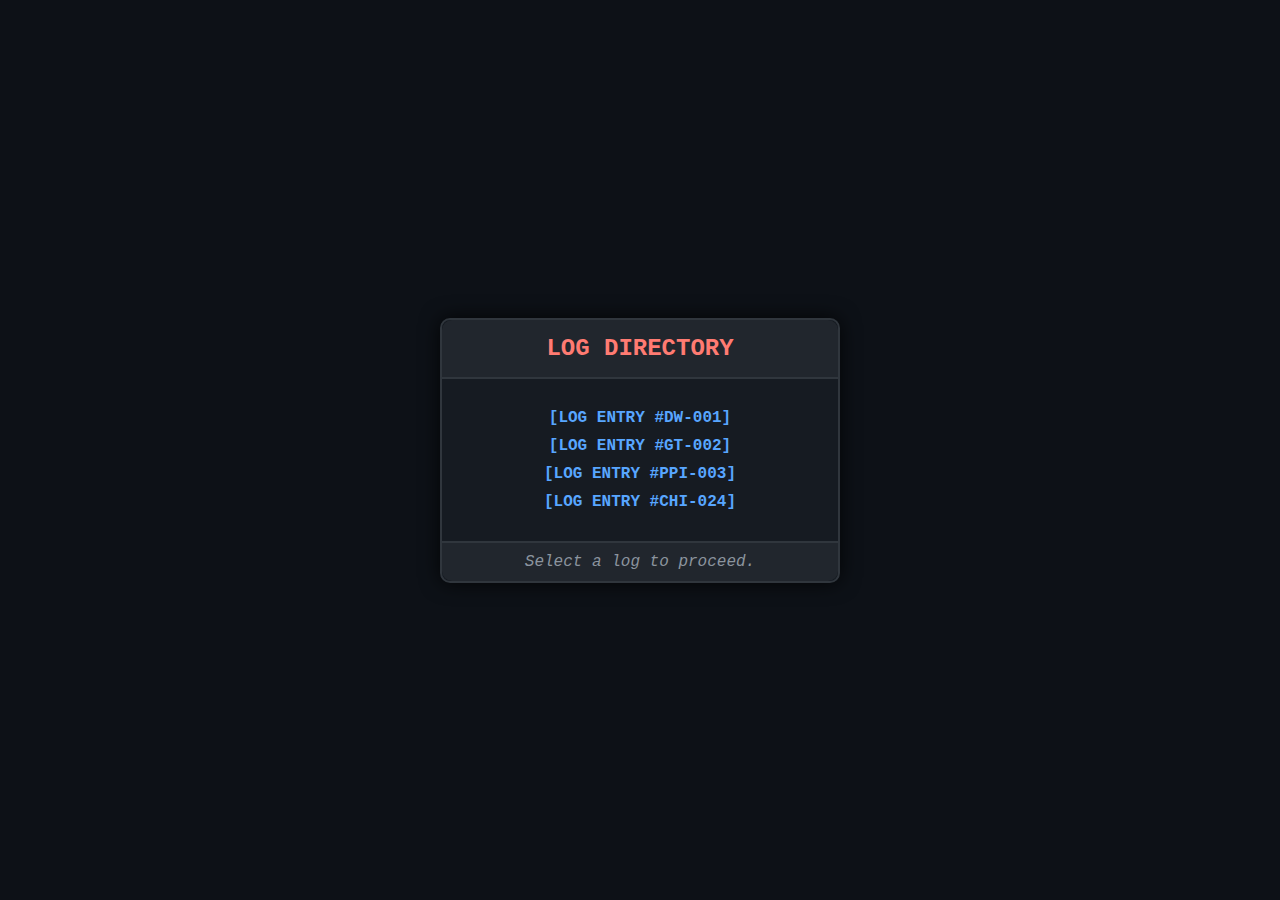
<file: lab_logs/index.html>
<!DOCTYPE html>
<html lang="en">
<head>
    <meta charset="UTF-8">
    <meta name="viewport" content="width=device-width, initial-scale=1.0">
    <link rel="stylesheet" href="/lab_logs/style.css">
    <title>Log Selection | syirezz.space</title>
</head>
<body>
    <div class="window">
        <header class="window-header">
            <h1>Log Directory</h1>
        </header>
        <section class="window-content">
            <ul class="log-list">
                <li><a href="/lab_logs/logs/dw-001/">[LOG ENTRY #DW-001]</a></li>
                <li><a href="/lab_logs/logs/GT-002/">[LOG ENTRY #GT-002]</a></li>
                <li><a href="/lab_logs/logs/PPI-003/">[LOG ENTRY #PPI-003]</a></li>
                <li><a href="/lab_logs/logs/CHI-024/">[LOG ENTRY #CHI-024]</a></li>
                <!-- <li><a href="log5.html">[LOG ENTRY #DW-005]</a></li> -->
            </ul>
        </section>
        <footer class="window-footer">
            <p>Select a log to proceed.</p>
        </footer>
    </div>
</body>
</html>
</file>
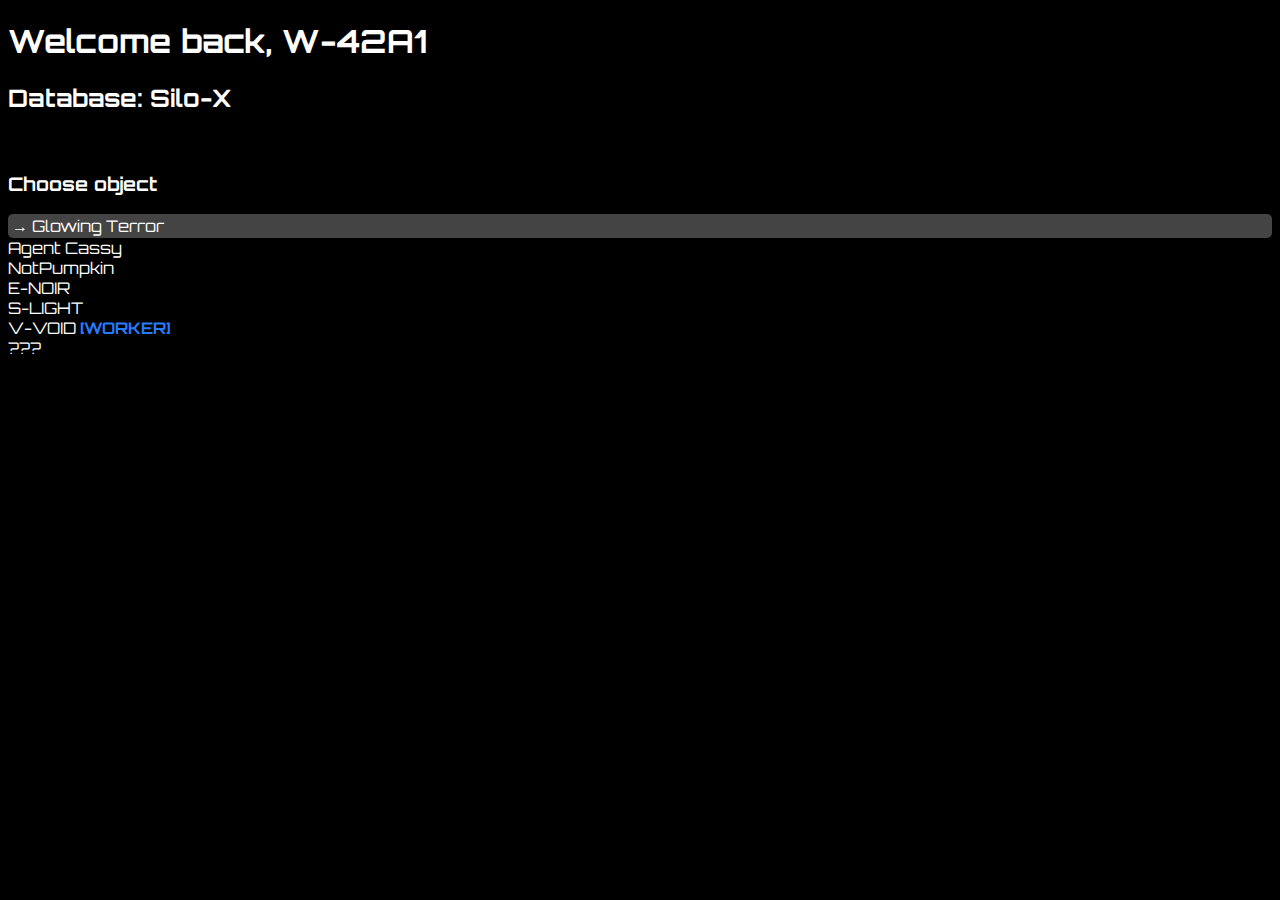
<file: md/index.html>
<!DOCTYPE html>
<html lang="en">
<head>
    <meta charset="UTF-8">
    <meta name="viewport" content="width=device-width, initial-scale=1.0">
    <title>???</title>
    <link rel="stylesheet" href="style.css">
    <style>
        .worker {
            color: #267BFB;
            font-weight: bold;
        }

        .selected {
            background-color: #444; /* Highlight selected item */
            border-radius: 5px;
            padding: 2px 4px;
        }
    </style>
</head>
<body>
    <h1>Welcome back, <span id="usernameDisplay"></span></h1>
    <h2>Database: Silo-X</h2><br>
    <h3>Choose object</h3>
    <ul>
        <li>Glowing Terror</li>
        <li>Agent Cassy</li>
        <li>NotPumpkin</li>
        <li>E-NOIR</li>
        <li>S-LIGHT</li>
        <li>V-VOID <span class="worker">[WORKER]</span></li>
        <li>???</li>
    </ul>
    
    <p class="output" style="display: none;"><span id="usernameDisplay"></span>@syirezz.space:</p>
    <div id="output"></div>

<script>
let nickname = localStorage.getItem("nickname");
const output = document.getElementById("output");
let selected = 0; // Ensure selected is defined globally

if (nickname == null) {
    const name = "W-" + Math.floor(Math.random() * 24000).toString(16).toUpperCase().padStart(4, '0');
    localStorage.setItem("nickname", name);
    nickname = name;
}

document.getElementById("usernameDisplay").textContent = nickname;

// Characteristics Data
const characteristicsData = {
    "Agent Cassy": {
        codeName: "Agent Cassy",
        room: "511",
        biological: {
            species: "Hybrid of Cat and Cheese",
            age: "14 years",
            height: "6’0” (183 cm)",
            weight: "135–155 lbs (61–70 kg)"
        },
        features: [
            "Manipulation Form: In its processed cheese form, it can change its shape, stretch, or fit through narrow spaces.",
        ],
        origin: {
            birthplace: "Depths Global Corporation",
            backstory: "Born in a secret lab, Cassy was created by fusing cheese and cat DNA. Raised in isolation by scientists."
        }
    },
    "Glowing Terror": {
        codeName: "Glowing Terror",
        room: "[REDACTED]",
        biological: {
            species: "Hybrid of Shark and Candle",
            age: "15 years",
            height: "[REDACTED]",
            weight: "[REDACTED]"
        },
        features: [
            "Luminous fins that glow in the dark.",
            "Strong, agile body for swift underwater movement."
        ],
        origin: {
            birthplace: "[REDACTED]",
            backstory: "Born in the depths of the ocean, exposed to bioluminescent algae, created from shark and candle DNA."
        }
    },
    "NotPumpkin": {
        codeName: "NotPumpkin",
        room: "512",
        biological: {
            species: "Hybrid of Cat and Pumpkin",
            age: "18 years",
            height: "5'6\" (168 cm)",
            weight: "120–140 lbs (54–64 kg)"
        },
        features: [
            "[REDACTED] - Sightings continue."
        ],
        origin: {
            birthplace: "[Depths Global Corporation]",
            backstory: "Created in the laboratory of Depths Global Corporation, the character was originally conceived as a bio-hybrid for scientific experiments. However, thanks to its unique characteristics and cute appearance, she quickly became a favorite among the laboratory staff."
        }
    },
    "E-NOIR": {
        codeName: "E-NOIR",
        room: "513",
        biological: {
            species: "Hybrid of Cat and [REDACTED]",
            age: "5 years",
            height: "5'5\" (165 cm)",
            weight: "110 lbs (49 kg)"
        },
        features: [
            "One Arm: The tail functions as an arm, enabling actions that require grasping and manipulating objects.",
            "Fusion: Can become one with S-LIGHT.",
            "Unique Ability: Can blend into shadows, becoming nearly invisible in low light."
        ],
        origin: {
            birthplace: "The Enchanted Forest",
            backstory: "E-NOIR was created in a secret laboratory where various animal DNA was combined to produce unique hybrids. They were designed to possess both cunning intelligence and agility, making them adept at stealth and strategy."
        }
    },
    "S-LIGHT": {
        codeName: "S-LIGHT",
        room: "514",
        biological: {
            species: "Hybrid of Cat and [REDACTED]",
            age: "5 years",
            height: "5'5\" (165 cm)",
            weight: "110 lbs (49 kg)"
        },
        features: [
            "One Arm: The tail functions as an arm, enabling actions that require grasping and manipulating objects.",
            "Fusion: Can become one with E-NOIR.",
            "Unique Ability: Emits a soft glow that can illuminate dark areas, providing comfort and safety."
        ],
        origin: {
            birthplace: "The Enchanted Garden",
            backstory: "S-LIGHT was engineered to be the light counterpart to E-NOIR, combining traits of speed and gentleness. They were part of an experiment to create balance between light and darkness, serving as a beacon of hope in shadowy situations."
        }
    },
    "V-VOID [WORKER]": {
        codeName: "V-VOID",
        room: "510",
        biological: {
            species: "Hybrid of Cat and [REDACTED]",
            age: "13 years",
            height: "160 cm",
            weight: "52 kg"
        },
        features: [
            "Occasional Ability: Has a unique ability to make objects in their hands pass through solid matter at will. This ability is especially useful when retrieving items from tight or hard-to-reach spaces."
        ],
        origin: {
            birthplace: "[REDACTED FOR PRIVACY]",
            backstory: "Living in a city where east meets west, Syirezz became interested in solving complex problems early on. They often experiment with ways to enhance their unique abilities, finding parallels between their talent and the laws of physics, especially when studying object manipulation."
        }
    }
};

// Update selection highlighting
const updateSelection = () => {
    document.querySelectorAll("ul li").forEach((el, i) => {
        if (i === selected) {
            el.classList.add("selected");
            el.innerHTML = "→ " + el.innerHTML.replace(/^→\s*/, '');
        } else {
            el.classList.remove("selected");
            el.innerHTML = el.innerHTML.replace(/^→\s*/, '');
        }
    });
};

document.onkeydown = function (e) {
    switch (e.key) {
        case "ArrowUp":
            selected--; // Move up
            break;
        case "ArrowDown":
            selected++; // Move down
            break;
        case "Enter":
            output.innerHTML = ""; // Clear previous output
            const item = document.querySelectorAll("ul li")[selected].textContent.replace(/^→\s*/, '');

            // if (item === "Glowing Terror") {

            if (item === "???") {
                // Handle "???" differently
                const p = document.createElement("p");
                p.classList.add("error");
                p.textContent = "Error: Object details are not available in the database.";
                output.appendChild(p);
            } else {
                // Normal card generation
                const card = document.createElement("div");
                // card.style.border = "1px solid white";
                // card.style.padding = "10px";
                // card.style.borderRadius = "10px";
                card.style.marginTop = "20px";
                // card.style.textAlign = "center";

                // Add image
                const img = document.createElement("img");
                img.src = `/assets/objects/${item.toLowerCase().replace(/\s+/g, '')}.png`;
                img.alt = item;
                img.style.width = "150px";
                img.style.height = "150px";
                img.style.objectFit = "contain";
                img.style.backgroundColor = "#D9D9D9";
                img.style.padding = "10px";
                img.style.borderRadius = "10px";

                // Add details
                const data = characteristicsData[item];
                const h1 = document.createElement("h1");
                h1.textContent = `${data.codeName} (Room: ${data.room})`;

                const bio = document.createElement("p");
                bio.innerHTML = `
                    <strong>Biological Characteristics:</strong><br>
                    Species: ${data.biological.species}<br>
                    Age: ${data.biological.age}<br>
                    Height: ${data.biological.height}<br>
                    Weight: ${data.biological.weight}<br>
                `;

                const features = document.createElement("ul");
                data.features.forEach((feature) => {
                    const li = document.createElement("li");
                    li.textContent = feature;
                    features.appendChild(li);
                });

                const origin = document.createElement("p");
                origin.innerHTML = `
                    <strong>Origin:</strong><br>
                    Birthplace: ${data.origin.birthplace}<br>
                    Backstory: ${data.origin.backstory}<br>
                `;

                // Append all to card
                card.appendChild(img);
                card.appendChild(h1);
                card.appendChild(bio);
                card.appendChild(features);
                card.appendChild(origin);

                // Display the card
                output.appendChild(card);
            }
            break;
    }

    selected = Math.max(0, Math.min(selected, document.querySelectorAll("ul li").length - 1)); // Keep selection in range
    updateSelection();
};

// Initialize
updateSelection();
</script>
</body>
</html>
</file>
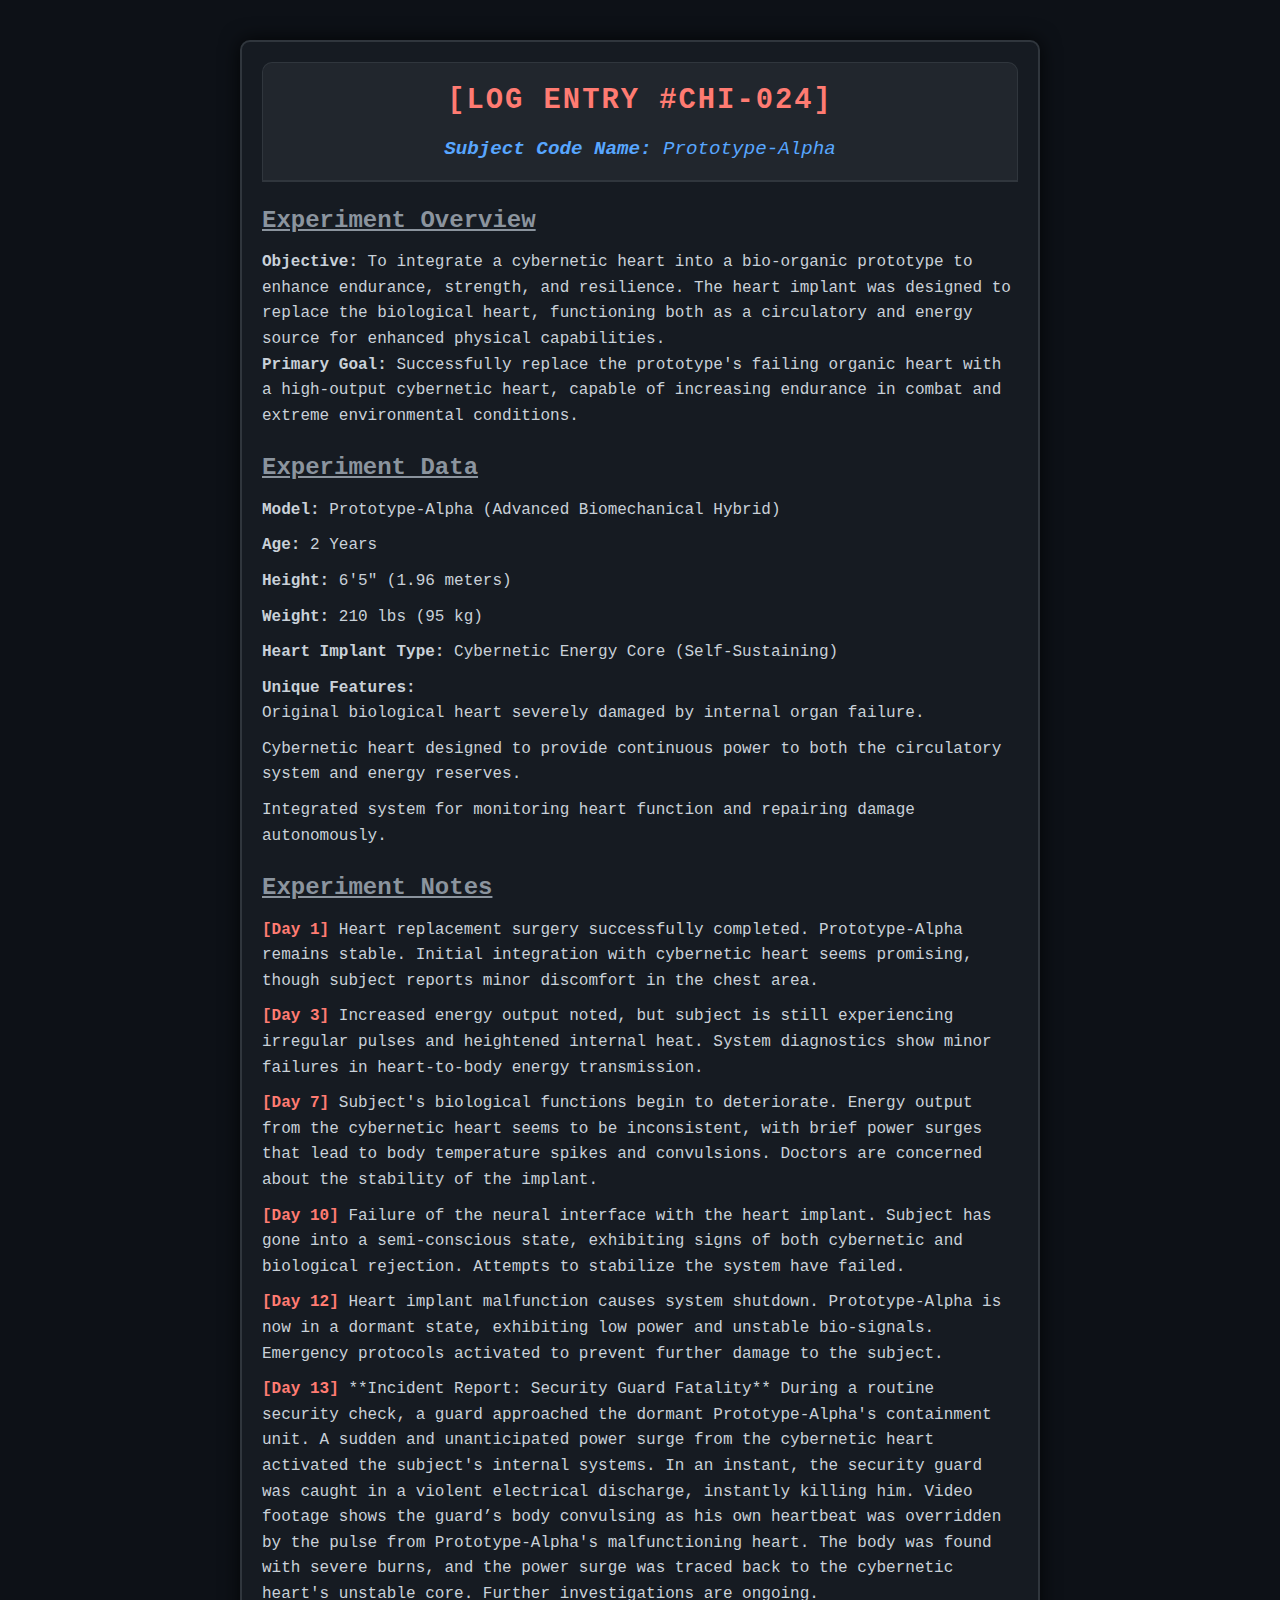
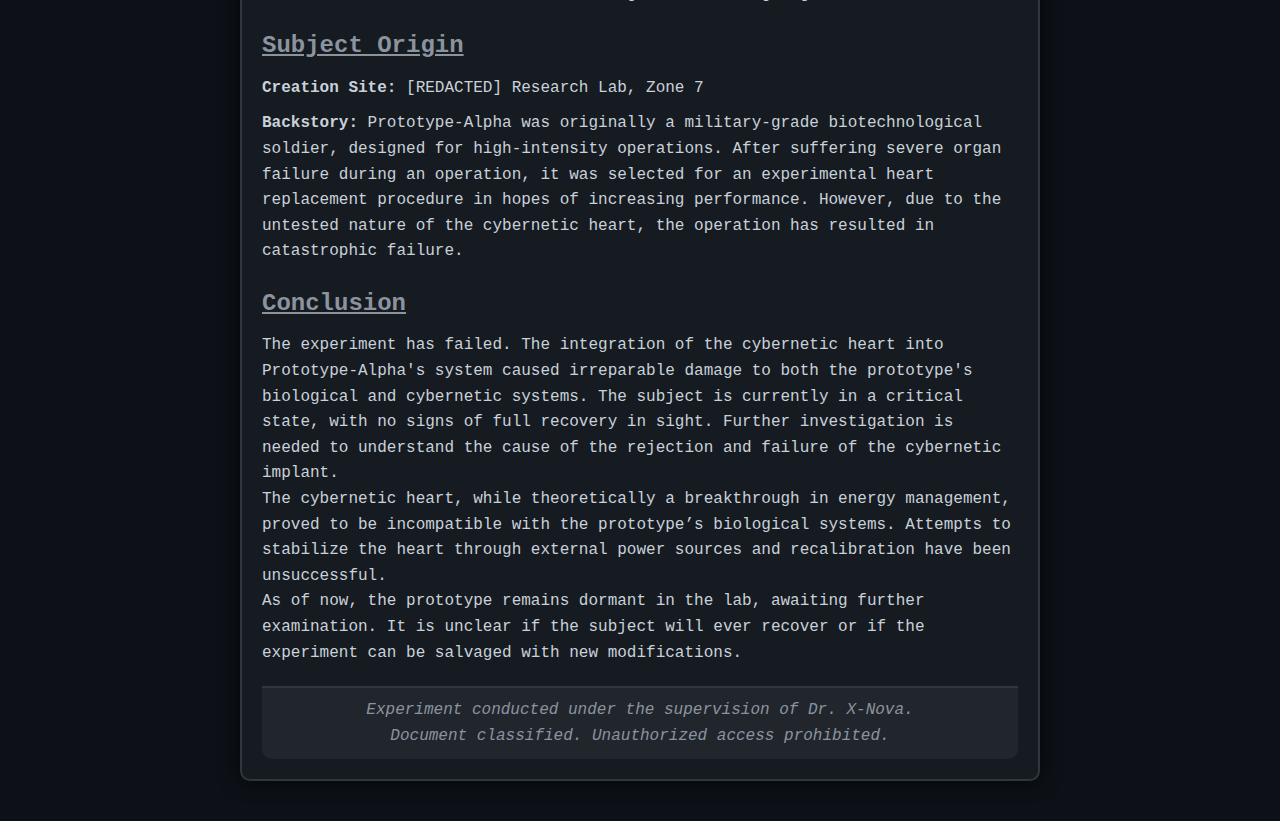
<file: lab_logs/logs/CHI-024/index.html>
<!DOCTYPE html>
<html lang="en">
<head>
    <meta charset="UTF-8">
    <meta name="viewport" content="width=device-width, initial-scale=1.0">
    <link rel="stylesheet" href="../logs.css">
    <title>Experiment Log: Failed Cybernetic Heart Implant | syirezz.space</title>
</head>
<body>
    <div class="experiment-log">
        <header class="experiment-header">
            <h1>[LOG ENTRY #CHI-024]</h1>
            <p><strong>Subject Code Name:</strong> Prototype-Alpha</p>
        </header>
        
        <section class="experiment-details">
            <h2>Experiment Overview</h2>
            <p>
                <strong>Objective:</strong> To integrate a cybernetic heart into a bio-organic prototype to enhance endurance, strength, and resilience. The heart implant was designed to replace the biological heart, functioning both as a circulatory and energy source for enhanced physical capabilities.
            </p>
            <p>
                <strong>Primary Goal:</strong> Successfully replace the prototype's failing organic heart with a high-output cybernetic heart, capable of increasing endurance in combat and extreme environmental conditions.
            </p>
        </section>

        <section class="experiment-data">
            <h2>Experiment Data</h2>
            <ul>
                <li><strong>Model:</strong> Prototype-Alpha (Advanced Biomechanical Hybrid)</li>
                <li><strong>Age:</strong> 2 Years</li>
                <li><strong>Height:</strong> 6'5" (1.96 meters)</li>
                <li><strong>Weight:</strong> 210 lbs (95 kg)</li>
                <li><strong>Heart Implant Type:</strong> Cybernetic Energy Core (Self-Sustaining)</li>
                <li><strong>Unique Features:</strong>
                    <ul>
                        <li>Original biological heart severely damaged by internal organ failure.</li>
                        <li>Cybernetic heart designed to provide continuous power to both the circulatory system and energy reserves.</li>
                        <li>Integrated system for monitoring heart function and repairing damage autonomously.</li>
                    </ul>
                </li>
            </ul>
        </section>

        <section class="experiment-logs">
            <h2>Experiment Notes</h2>
            <ul>
                <li><strong>[Day 1]</strong> Heart replacement surgery successfully completed. Prototype-Alpha remains stable. Initial integration with cybernetic heart seems promising, though subject reports minor discomfort in the chest area.</li>
                <li><strong>[Day 3]</strong> Increased energy output noted, but subject is still experiencing irregular pulses and heightened internal heat. System diagnostics show minor failures in heart-to-body energy transmission.</li>
                <li><strong>[Day 7]</strong> Subject's biological functions begin to deteriorate. Energy output from the cybernetic heart seems to be inconsistent, with brief power surges that lead to body temperature spikes and convulsions. Doctors are concerned about the stability of the implant.</li>
                <li><strong>[Day 10]</strong> Failure of the neural interface with the heart implant. Subject has gone into a semi-conscious state, exhibiting signs of both cybernetic and biological rejection. Attempts to stabilize the system have failed.</li>
                <li><strong>[Day 12]</strong> Heart implant malfunction causes system shutdown. Prototype-Alpha is now in a dormant state, exhibiting low power and unstable bio-signals. Emergency protocols activated to prevent further damage to the subject.</li>
                <li><strong>[Day 13]</strong> **Incident Report: Security Guard Fatality**  
                During a routine security check, a guard approached the dormant Prototype-Alpha's containment unit. A sudden and unanticipated power surge from the cybernetic heart activated the subject's internal systems. In an instant, the security guard was caught in a violent electrical discharge, instantly killing him. Video footage shows the guard’s body convulsing as his own heartbeat was overridden by the pulse from Prototype-Alpha's malfunctioning heart. The body was found with severe burns, and the power surge was traced back to the cybernetic heart's unstable core. Further investigations are ongoing.</li>
            </ul>
        </section>

        <section class="experiment-origin">
            <h2>Subject Origin</h2>
            <ul>
                <li><strong>Creation Site:</strong> [REDACTED] Research Lab, Zone 7</li>
                <li><strong>Backstory:</strong> Prototype-Alpha was originally a military-grade biotechnological soldier, designed for high-intensity operations. After suffering severe organ failure during an operation, it was selected for an experimental heart replacement procedure in hopes of increasing performance. However, due to the untested nature of the cybernetic heart, the operation has resulted in catastrophic failure.</li>
            </ul>
        </section>

        <section class="experiment-conclusion">
            <h2>Conclusion</h2>
            <p>
                The experiment has failed. The integration of the cybernetic heart into Prototype-Alpha's system caused irreparable damage to both the prototype's biological and cybernetic systems. The subject is currently in a critical state, with no signs of full recovery in sight. Further investigation is needed to understand the cause of the rejection and failure of the cybernetic implant.
            </p>
            <p>
                The cybernetic heart, while theoretically a breakthrough in energy management, proved to be incompatible with the prototype’s biological systems. Attempts to stabilize the heart through external power sources and recalibration have been unsuccessful.
            </p>
            <p>
                As of now, the prototype remains dormant in the lab, awaiting further examination. It is unclear if the subject will ever recover or if the experiment can be salvaged with new modifications.
            </p>
        </section>

        <footer class="experiment-footer">
            <p>Experiment conducted under the supervision of Dr. X-Nova.</p>
            <p>Document classified. Unauthorized access prohibited.</p>
        </footer>
    </div>
</body>
</html>
</file>
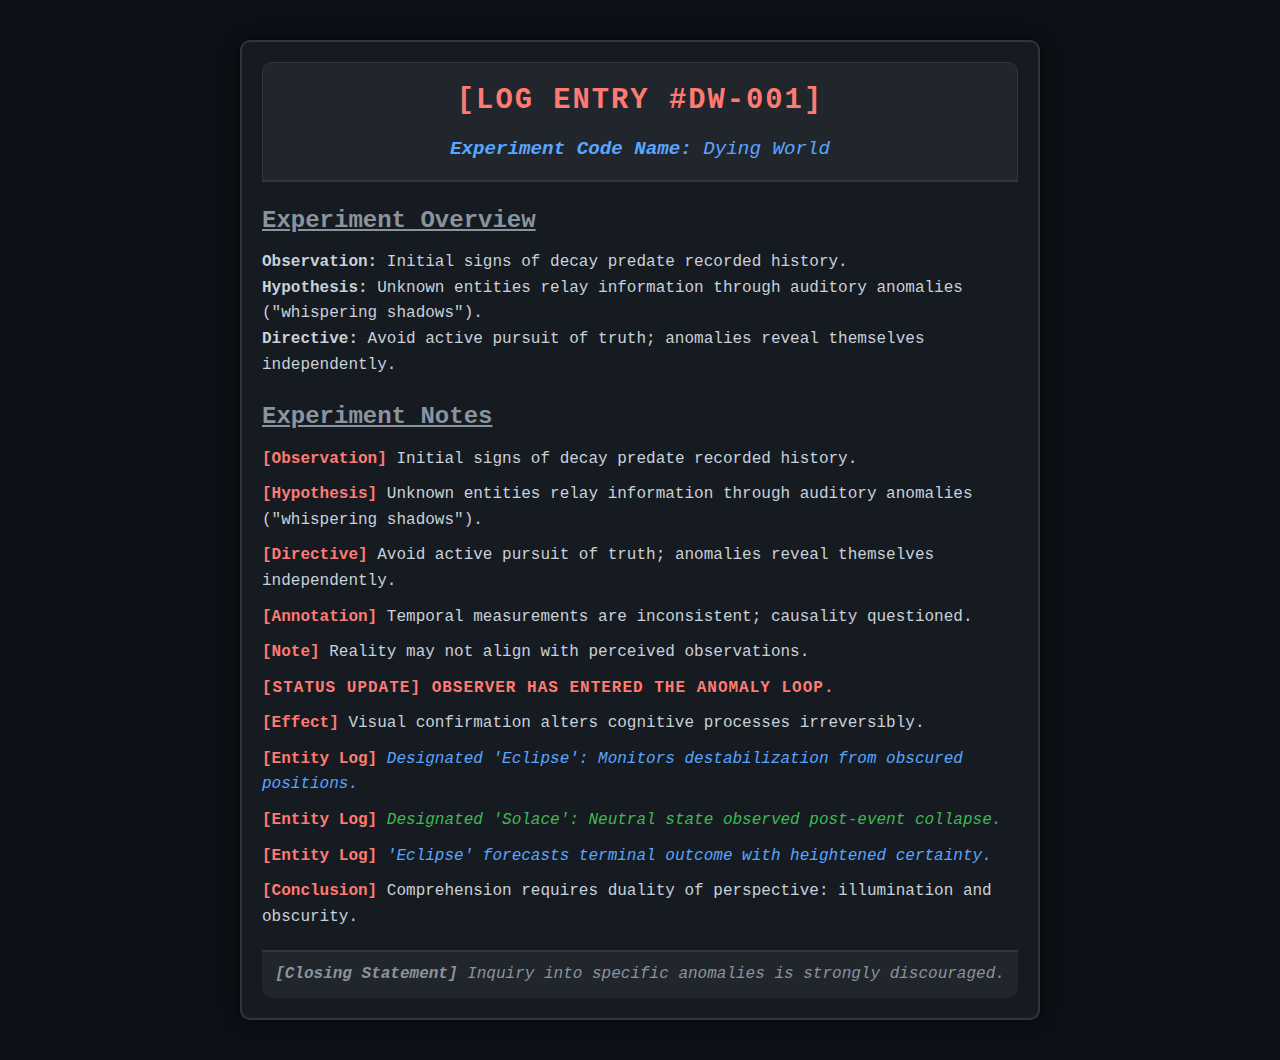
<file: lab_logs/logs/dw-001/index.html>
<!DOCTYPE html>
<html lang="en">
<head>
    <meta charset="UTF-8">
    <meta name="viewport" content="width=device-width, initial-scale=1.0">
    <link rel="stylesheet" href="../logs.css">
    <title>Experiment Log: Dying World | syirezz.space</title>
</head>
<body>
    <div class="experiment-log">
        <header class="experiment-header">
            <h1>[LOG ENTRY #DW-001]</h1>
            <p><strong>Experiment Code Name:</strong> Dying World </p>
        </header>
        
        <section class="experiment-details">
            <h2>Experiment Overview</h2>
            <p>
                <strong>Observation:</strong> Initial signs of decay predate recorded history. 
                <br>
                <strong>Hypothesis:</strong> Unknown entities relay information through auditory anomalies ("whispering shadows").
                <br>
                <strong>Directive:</strong> Avoid active pursuit of truth; anomalies reveal themselves independently.
            </p>
        </section>

        <section class="experiment-logs">
            <h2>Experiment Notes</h2>
            <ul>
                <li><strong>[Observation]</strong> Initial signs of decay predate recorded history.</li>
                <li><strong>[Hypothesis]</strong> Unknown entities relay information through auditory anomalies ("whispering shadows").</li>
                <li><strong>[Directive]</strong> Avoid active pursuit of truth; anomalies reveal themselves independently.</li>
                <li class="hint" style="display: none;"><strong>[Warning]</strong> <span class="hidden">Subject advised to disengage before comprehension escalates.</span></li>
                <li><strong>[Annotation]</strong> Temporal measurements are inconsistent; causality questioned.</li>
                <li><strong>[Note]</strong> Reality may not align with perceived observations.</li>
                <li class="hidden-message"><strong>[Status Update]</strong> Observer has entered the anomaly loop.</li>
                <li><strong>[Effect]</strong> Visual confirmation alters cognitive processes irreversibly.</li>
                <li><strong>[Entity Log]</strong> <span class="eclipse">Designated 'Eclipse': Monitors destabilization from obscured positions.</span></li>
                <li><strong>[Entity Log]</strong> <span class="solace">Designated 'Solace': Neutral state observed post-event collapse.</span></li>
                <li><strong>[Entity Log]</strong> <span class="eclipse">'Eclipse' forecasts terminal outcome with heightened certainty.</span></li>
                <li><strong>[Conclusion]</strong> Comprehension requires duality of perspective: illumination and obscurity.</li>
            </ul>
        </section>

        <footer class="experiment-footer">
            <p><strong>[Closing Statement]</strong> Inquiry into specific anomalies is strongly discouraged.</p>
        </footer>
    </div>
</body>
</html>
</file>
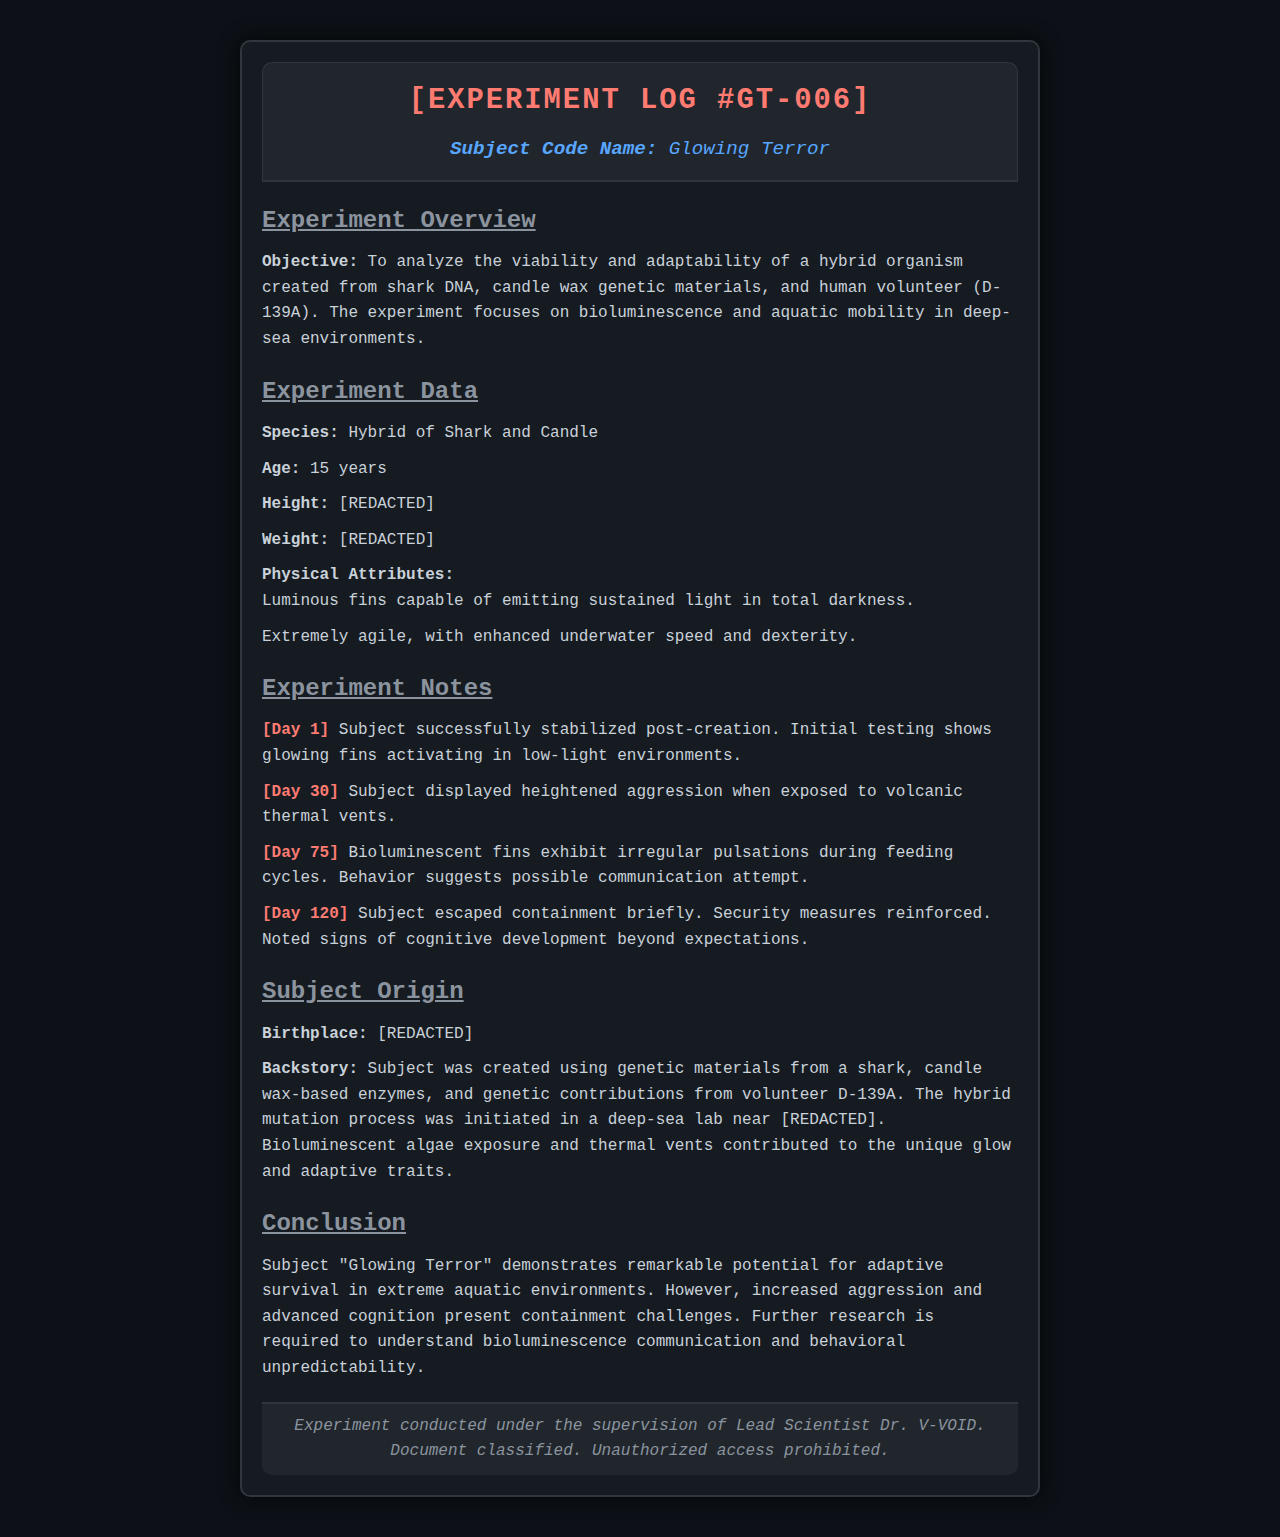
<file: lab_logs/logs/GT-002/index.html>
<!DOCTYPE html>
<html lang="en">
<head>
    <meta charset="UTF-8">
    <meta name="viewport" content="width=device-width, initial-scale=1.0">
    <link rel="stylesheet" href="../logs.css">
    <title>Experiment Log #GT-002 | syirezz.space</title>
</head>
<body>
    <div class="experiment-log">
        <header class="experiment-header">
            <h1>[EXPERIMENT LOG #GT-006]</h1>
            <p><strong>Subject Code Name:</strong> Glowing Terror</p>
        </header>
        <section class="experiment-details">
            <h2>Experiment Overview</h2>
            <p>
                <strong>Objective:</strong> To analyze the viability and adaptability of a hybrid organism created from 
                shark DNA, candle wax genetic materials, and human volunteer (D-139A). The experiment focuses on 
                bioluminescence and aquatic mobility in deep-sea environments.
            </p>
        </section>

        <section class="experiment-data">
            <h2>Experiment Data</h2>
            <ul>
                <li><strong>Species:</strong> Hybrid of Shark and Candle</li>
                <li><strong>Age:</strong> 15 years</li>
                <li><strong>Height:</strong> [REDACTED]</li>
                <li><strong>Weight:</strong> [REDACTED]</li>
                <li><strong>Physical Attributes:</strong>
                    <ul>
                        <li>Luminous fins capable of emitting sustained light in total darkness.</li>
                        <li>Extremely agile, with enhanced underwater speed and dexterity.</li>
                    </ul>
                </li>
            </ul>
        </section>

        <section class="experiment-logs">
            <h2>Experiment Notes</h2>
            <ul>
                <li><strong>[Day 1]</strong> Subject successfully stabilized post-creation. Initial testing shows glowing fins activating in low-light environments.</li>
                <li><strong>[Day 30]</strong> Subject displayed heightened aggression when exposed to volcanic thermal vents.</li>
                <li><strong>[Day 75]</strong> Bioluminescent fins exhibit irregular pulsations during feeding cycles. Behavior suggests possible communication attempt.</li>
                <li><strong>[Day 120]</strong> Subject escaped containment briefly. Security measures reinforced. Noted signs of cognitive development beyond expectations.</li>
            </ul>
        </section>

        <section class="experiment-origin">
            <h2>Subject Origin</h2>
            <ul>
                <li><strong>Birthplace:</strong> [REDACTED]</li>
                <li>
                    <strong>Backstory:</strong> Subject was created using genetic materials from a shark, candle wax-based enzymes, 
                    and genetic contributions from volunteer D-139A. The hybrid mutation process was initiated in a deep-sea lab near [REDACTED]. 
                    Bioluminescent algae exposure and thermal vents contributed to the unique glow and adaptive traits.
                </li>
            </ul>
        </section>

        <section class="experiment-conclusion">
            <h2>Conclusion</h2>
            <p>
                Subject "Glowing Terror" demonstrates remarkable potential for adaptive survival in extreme aquatic environments. 
                However, increased aggression and advanced cognition present containment challenges. Further research is required 
                to understand bioluminescence communication and behavioral unpredictability.
            </p>
        </section>

        <footer class="experiment-footer">
            <p>Experiment conducted under the supervision of Lead Scientist Dr. V-VOID.</p>
            <p>Document classified. Unauthorized access prohibited.</p>
        </footer>
    </div>
</body>
</html>
</file>
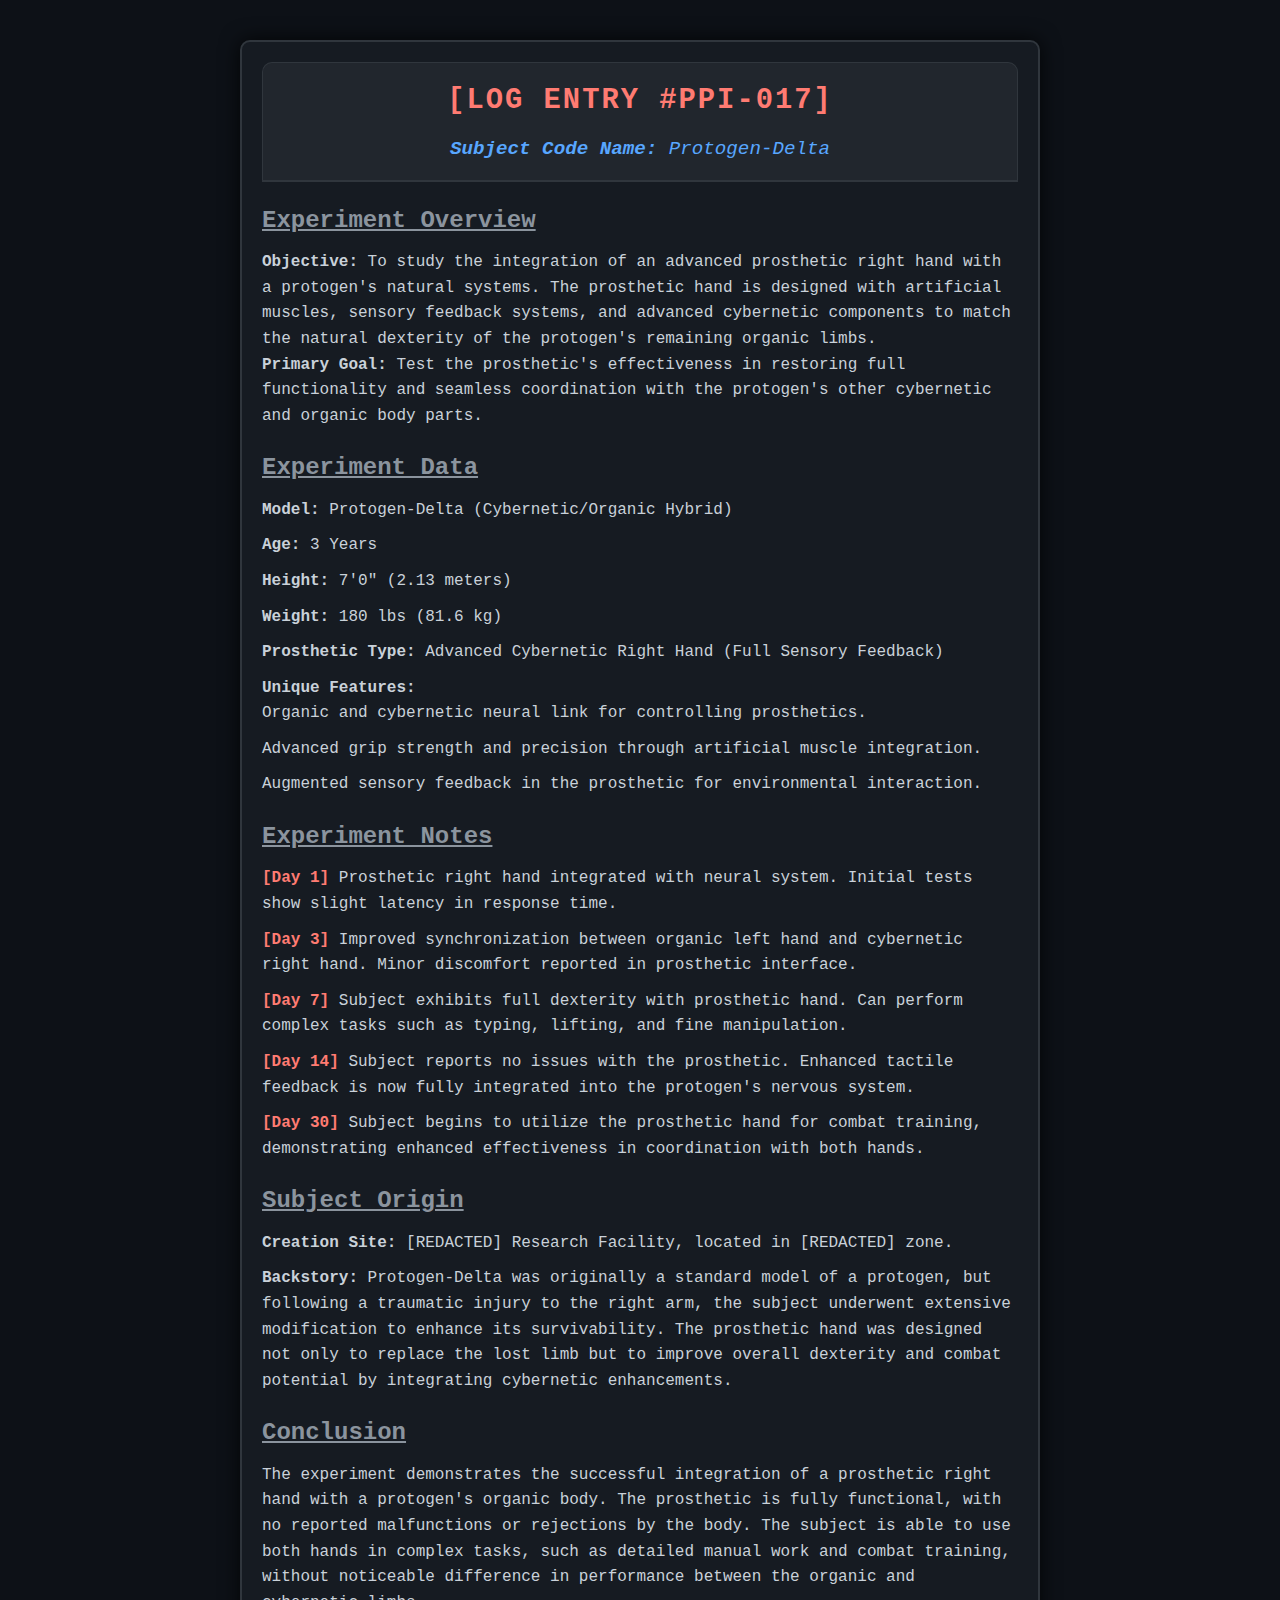
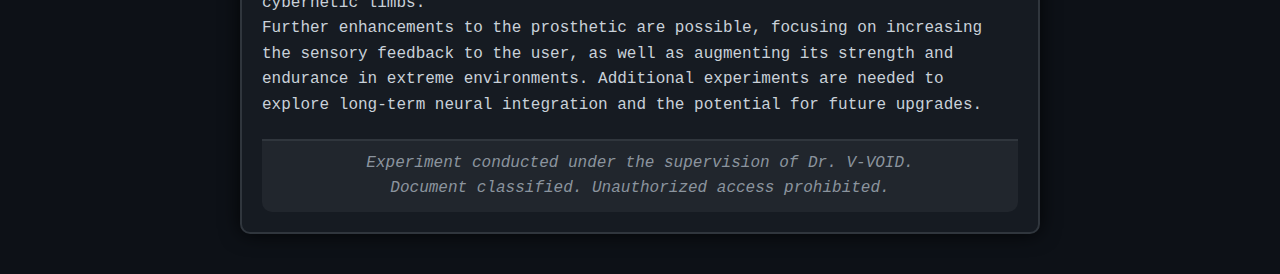
<file: lab_logs/logs/PPI-003/index.html>
<!DOCTYPE html>
<html lang="en">
<head>
    <meta charset="UTF-8">
    <meta name="viewport" content="width=device-width, initial-scale=1.0">
    <link rel="stylesheet" href="../logs.css">
    <title>Experiment Log: Protogen with Prosthetic Integration | syirezz.space</title>
</head>
<body>
    <div class="experiment-log">
        <header class="experiment-header">
            <h1>[LOG ENTRY #PPI-017]</h1>
            <p><strong>Subject Code Name:</strong> Protogen-Delta</p>
        </header>
        
        <section class="experiment-details">
            <h2>Experiment Overview</h2>
            <p>
                <strong>Objective:</strong> To study the integration of an advanced prosthetic right hand with a protogen's natural systems. The prosthetic hand is designed with artificial muscles, sensory feedback systems, and advanced cybernetic components to match the natural dexterity of the protogen's remaining organic limbs.
            </p>
            <p>
                <strong>Primary Goal:</strong> Test the prosthetic's effectiveness in restoring full functionality and seamless coordination with the protogen's other cybernetic and organic body parts.
            </p>
        </section>

        <section class="experiment-data">
            <h2>Experiment Data</h2>
            <ul>
                <li><strong>Model:</strong> Protogen-Delta (Cybernetic/Organic Hybrid)</li>
                <li><strong>Age:</strong> 3 Years</li>
                <li><strong>Height:</strong> 7'0" (2.13 meters)</li>
                <li><strong>Weight:</strong> 180 lbs (81.6 kg)</li>
                <li><strong>Prosthetic Type:</strong> Advanced Cybernetic Right Hand (Full Sensory Feedback)</li>
                <li><strong>Unique Features:</strong>
                    <ul>
                        <li>Organic and cybernetic neural link for controlling prosthetics.</li>
                        <li>Advanced grip strength and precision through artificial muscle integration.</li>
                        <li>Augmented sensory feedback in the prosthetic for environmental interaction.</li>
                    </ul>
                </li>
            </ul>
        </section>

        <section class="experiment-logs">
            <h2>Experiment Notes</h2>
            <ul>
                <li><strong>[Day 1]</strong> Prosthetic right hand integrated with neural system. Initial tests show slight latency in response time.</li>
                <li><strong>[Day 3]</strong> Improved synchronization between organic left hand and cybernetic right hand. Minor discomfort reported in prosthetic interface.</li>
                <li><strong>[Day 7]</strong> Subject exhibits full dexterity with prosthetic hand. Can perform complex tasks such as typing, lifting, and fine manipulation.</li>
                <li><strong>[Day 14]</strong> Subject reports no issues with the prosthetic. Enhanced tactile feedback is now fully integrated into the protogen's nervous system.</li>
                <li><strong>[Day 30]</strong> Subject begins to utilize the prosthetic hand for combat training, demonstrating enhanced effectiveness in coordination with both hands.</li>
            </ul>
        </section>

        <section class="experiment-origin">
            <h2>Subject Origin</h2>
            <ul>
                <li><strong>Creation Site:</strong> [REDACTED] Research Facility, located in [REDACTED] zone.</li>
                <li><strong>Backstory:</strong> Protogen-Delta was originally a standard model of a protogen, but following a traumatic injury to the right arm, the subject underwent extensive modification to enhance its survivability. The prosthetic hand was designed not only to replace the lost limb but to improve overall dexterity and combat potential by integrating cybernetic enhancements.</li>
            </ul>
        </section>

        <section class="experiment-conclusion">
            <h2>Conclusion</h2>
            <p>
                The experiment demonstrates the successful integration of a prosthetic right hand with a protogen's organic body. The prosthetic is fully functional, with no reported malfunctions or rejections by the body. The subject is able to use both hands in complex tasks, such as detailed manual work and combat training, without noticeable difference in performance between the organic and cybernetic limbs.
            </p>
            <p>
                Further enhancements to the prosthetic are possible, focusing on increasing the sensory feedback to the user, as well as augmenting its strength and endurance in extreme environments. Additional experiments are needed to explore long-term neural integration and the potential for future upgrades.
            </p>
        </section>

        <footer class="experiment-footer">
            <p>Experiment conducted under the supervision of Dr. V-VOID.</p>
            <p>Document classified. Unauthorized access prohibited.</p>
        </footer>
    </div>
</body>
</html>
</file>
<file: md/style.css>
@import url('https://fonts.googleapis.com/css2?family=Orbitron:wght@700&display=swap'); /* Orbitron font for futuristic look */

body {
    font-family: 'Orbitron', sans-serif;
    color: white;
    background-color: black;
}

ul {
    list-style-type: none;
    margin: 0;
    padding: 0;
}

.error {
    color: red;
    font-size: large;
}

li {
    color: white; /* Default color for list items */
}

.worker {
    color: #267BFB !important; /* Force the color to apply */
    font-weight: bold;         /* Additional styling */
}

.selected {
    background-color: #444;
    border-radius: 5px;
    padding: 2px 4px;
}
</file>
<file: lab_logs/style.css>
/* General Reset */
* {
    margin: 0;
    padding: 0;
    box-sizing: border-box;
}

body {
    font-family: "Courier New", Courier, monospace;
    background-color: #0d1117;
    color: #c9d1d9;
    display: flex;
    justify-content: center;
    align-items: center;
    height: 100vh;
    overflow: hidden;
}

/* Centered Window */
.window {
    background-color: #161b22;
    border: 2px solid #30363d;
    border-radius: 10px;
    width: 400px;
    max-width: 90%;
    text-align: center;
    box-shadow: 0 0 20px rgba(0, 0, 0, 0.8);
}

.window-header {
    background-color: #21262d;
    padding: 15px;
    border-bottom: 2px solid #30363d;
    border-radius: 10px 10px 0 0;
}

.window-header h1 {
    font-size: 1.5rem;
    color: #ff7b72;
    text-transform: uppercase;
}

.window-content {
    padding: 20px;
}

.log-list {
    list-style: none;
}

.log-list li {
    margin: 10px 0;
}

.log-list a {
    text-decoration: none;
    color: #58a6ff;
    font-weight: bold;
    transition: color 0.3s;
}

.log-list a:hover {
    color: #3fb950;
}

.window-footer {
    background-color: #21262d;
    padding: 10px;
    border-top: 2px solid #30363d;
    border-radius: 0 0 10px 10px;
    font-style: italic;
    color: #8b949e;
}
</file>
<file: lab_logs/logs/logs.css>
/* style.css */

/* General Reset */
* {
    margin: 0;
    padding: 0;
    box-sizing: border-box;
}

body {
    font-family: "Courier New", Courier, monospace;
    background-color: #0d1117;
    color: #c9d1d9;
    line-height: 1.6;
    padding: 20px;
}

/* Header Styling */
header {
    background-color: #161b22;
    padding: 15px;
    border: 1px solid #30363d;
    border-radius: 5px;
    margin-bottom: 20px;
}

header h1 {
    font-size: 1.8rem;
    text-align: center;
    color: #ff7b72;
    text-transform: uppercase;
    letter-spacing: 2px;
}

/* Content Section */
.content {
    background-color: #161b22;
    padding: 20px;
    border: 1px solid #30363d;
    border-radius: 8px;
}

.content ul {
    list-style: none;
    padding: 0;
}

.content li {
    background-color: #21262d;
    border: 1px solid #30363d;
    padding: 10px 15px;
    margin-bottom: 10px;
    border-radius: 4px;
    position: relative;
}

.content li:nth-child(even) {
    background-color: #161b22;
}

.hint {
    background-color: #ff7b72;
    color: #0d1117;
    font-style: italic;
    font-weight: bold;
    border-color: #ff4e4e;
}

.hidden {
    visibility: hidden;
    color: #8b949e;
    font-style: italic;
}

.hidden:hover {
    visibility: visible;
    color: #ff7b72;
    text-decoration: underline;
}

.hidden-message {
    font-weight: bold;
    color: #ff7b72;
    text-transform: uppercase;
    letter-spacing: 1px;
}

/* Entity Styling */
.eclipse {
    color: #58a6ff;
    font-style: italic;
}

.solace {
    color: #3fb950;
    font-style: italic;
}

/* Footer Styling */
footer {
    margin-top: 20px;
    text-align: center;
    font-style: italic;
    color: #8b949e;
    border-top: 1px solid #30363d;
    padding-top: 10px;
}

/* Experiment Log Styling */
.experiment-log {
    background-color: #161b22;
    border: 2px solid #30363d;
    border-radius: 10px;
    max-width: 800px;
    margin: 20px auto;
    padding: 20px;
    box-shadow: 0 0 20px rgba(0, 0, 0, 0.8);
    color: #c9d1d9;
}

.experiment-header {
    background-color: #21262d;
    padding: 15px;
    border-bottom: 2px solid #30363d;
    border-radius: 10px 10px 0 0;
    text-align: center;
}

.experiment-header h1 {
    font-size: 1.8rem;
    color: #ff7b72;
    text-transform: uppercase;
    margin-bottom: 10px;
}

.experiment-header p {
    font-size: 1.2rem;
    color: #58a6ff;
    font-style: italic;
}

.experiment-details, 
.experiment-data, 
.experiment-logs, 
.experiment-origin, 
.experiment-conclusion {
    margin-top: 20px;
}

.experiment-details h2, 
.experiment-data h2, 
.experiment-logs h2, 
.experiment-origin h2, 
.experiment-conclusion h2 {
    font-size: 1.5rem;
    color: #8b949e;
    text-decoration: underline;
    margin-bottom: 10px;
}

.experiment-data ul, 
.experiment-logs ul, 
.experiment-origin ul {
    list-style: none;
    padding: 0;
}

.experiment-data ul li, 
.experiment-logs ul li, 
.experiment-origin ul li {
    margin-bottom: 10px;
    line-height: 1.6;
}

.experiment-logs ul li strong {
    color: #ff7b72;
}

.experiment-footer {
    margin-top: 20px;
    padding: 10px;
    background-color: #21262d;
    border-top: 2px solid #30363d;
    border-radius: 0 0 10px 10px;
    text-align: center;
    font-style: italic;
    color: #8b949e;
}
</file>
